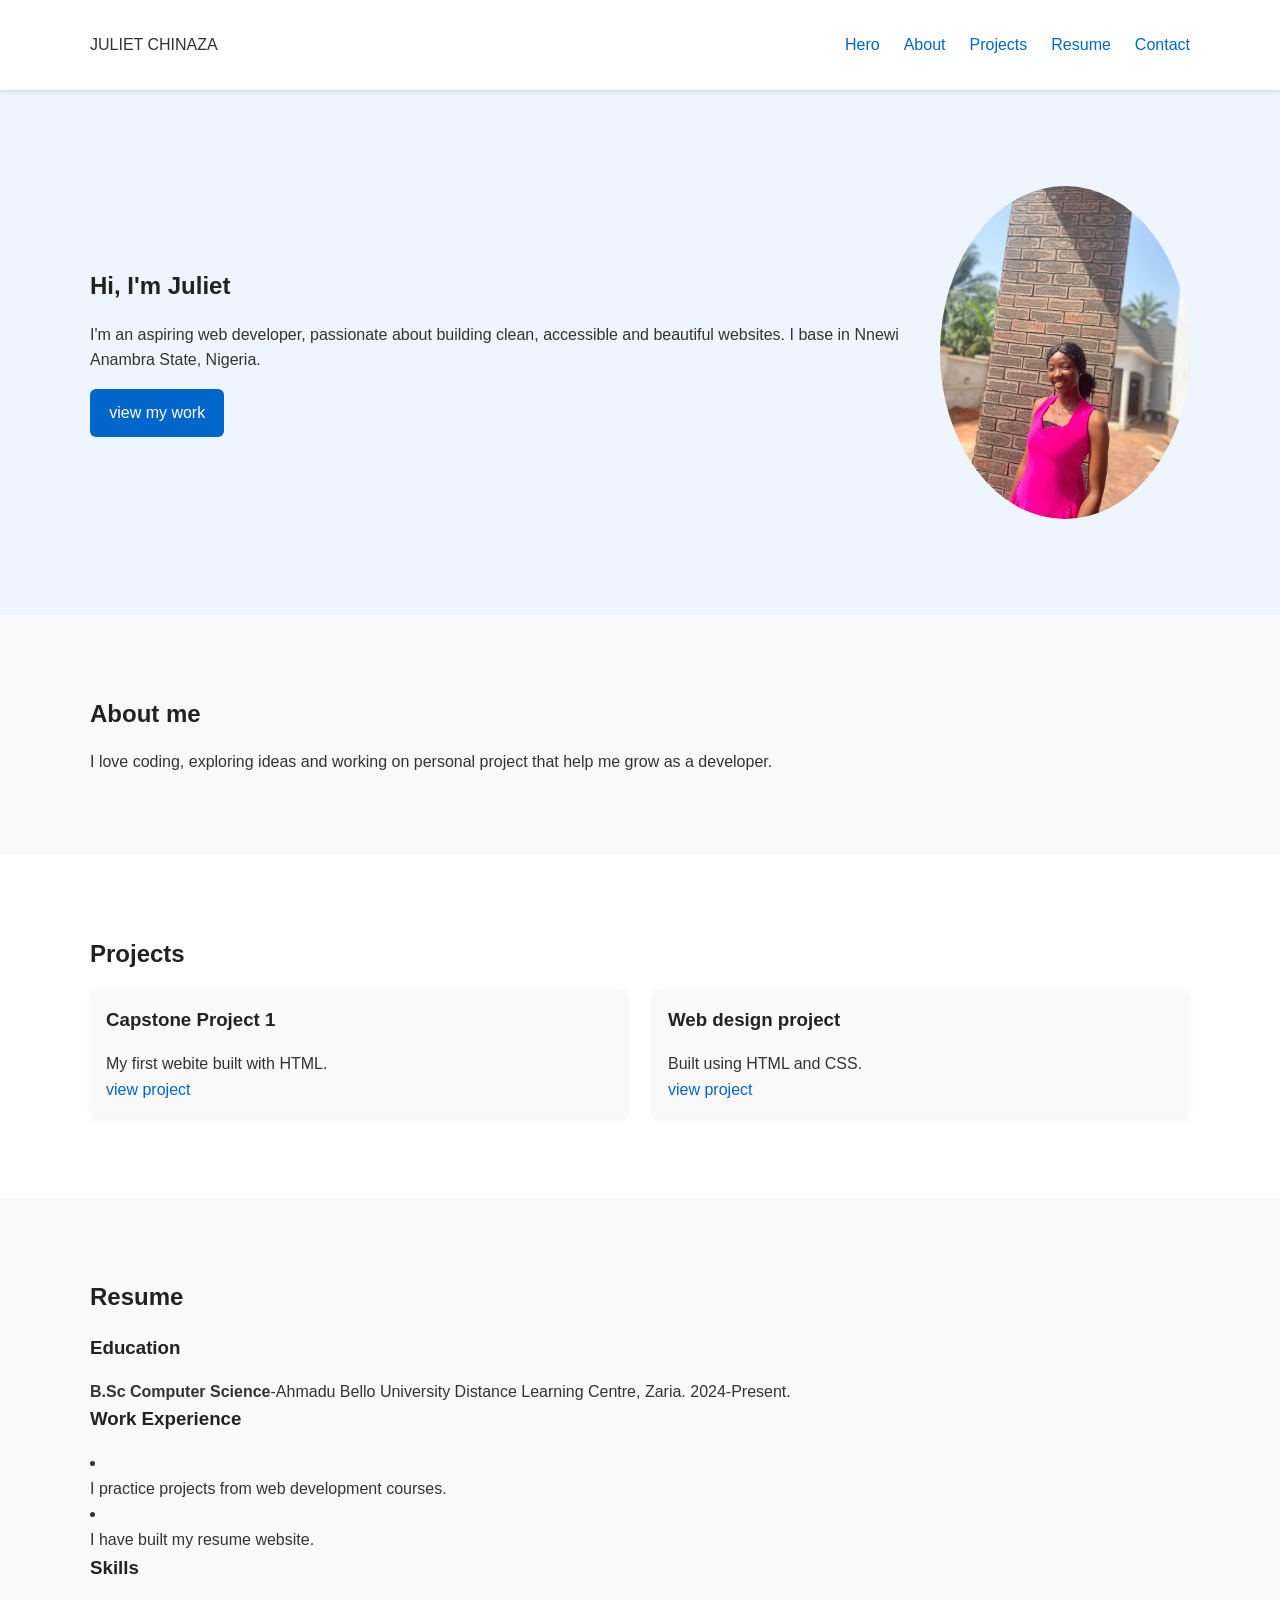
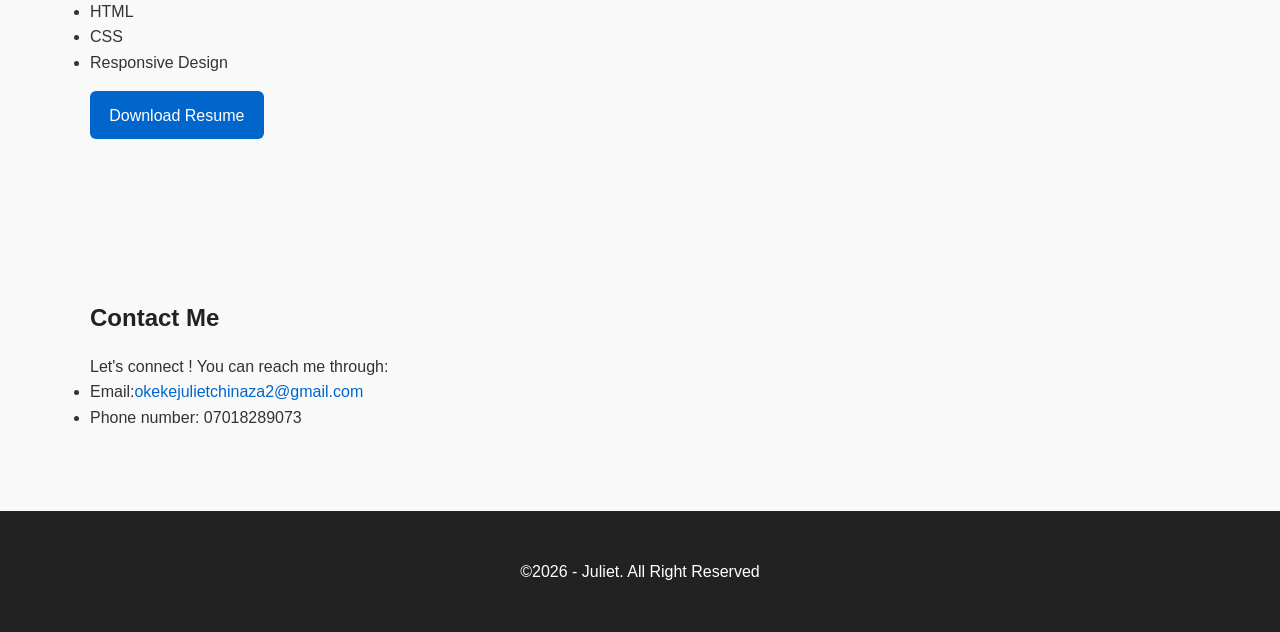
<file: index.html>
<!DOCTYPE html>
<html lang="en">
    <head>
        <meta charset="UTF-8">
        <meta name="viewport"content="width=device-width,initial-scale=1.0">
        <title>My Portfolio</title>
        <link rel="stylesheet"href="style.css">

    </head>
    <body>
        <header>
            <nav class="container">
                <div class="logo">JULIET CHINAZA</div>
                <ul class="nav-links">
                    <li><a href="#hero">Hero</a></li>
                    <li><a href="#about">About</a></li>
                    <li><a href="#projects">Projects</a></li>
                    <li><a href="#resume">Resume</a></li>
                    <li><a href="#contact">Contact</a></li>
                </ul>
            </nav>
        </header>
        <section id="hero" class="hero">
            <div class="container hero-content">
                <div class="hero-text">
                    <h1>Hi, I'm Juliet </h1>
                    <p>I'm an aspiring web developer, passionate about building clean, accessible and beautiful websites. I base in Nnewi Anambra State, Nigeria.</p>
                    <a href="#projects" class="btn">view my work</a>
                    </div>
                    <img src="IMG-20251213-WA0160.jpg"alt="IMG-20251213-WA0160" class="hero-img">
                </div>
            
        </section>
        <section id="about" class="about">
            <div class="container">
                <h2>About me</h2>
                <p>I love coding, exploring ideas and working on personal project that help me grow as a developer.</p>
                

            </div>
        </section>
        <section id="projects" class="projects">
            <div class="container">
                <h2>Projects</h2>
                <div class="project-grid">
                    <article class="card">
                        
                        <h3>Capstone Project 1</h3>
                        <p>My first webite built with HTML.</p>
                        <a href="Resume screenshot.jpg"  class="link">view project</a></a>
                    </article>
                    <article class="card">
                        
                        <h3>Web design project</h3>
                        <p>Built using HTML and CSS.</p>
                        <a href="web design 1.png" class="link">view project</a>
                    </article>
                    

                </div>
            </div>
        </section>
        <section id="resume" class="resume">
            <div class="container">
                <h2>Resume</h2>
                <h3>Education</h3>
                <p><strong> B.Sc Computer Science</strong>-Ahmadu Bello University Distance Learning Centre, Zaria. 2024-Present.</p>
                <h3>Work Experience</h3>
               <li> <p>I practice projects from web development courses.</p></li>
               <li><p>I have built my resume website.</p></li>
               <h3>Skills</h3>
               <ul class="skill-list">
                <li>HTML</li>
                <li>CSS</li>
                <li>Responsive Design</li>
                
               </ul>
               <a href="resume.html" class="btn"download>Download Resume</a>
        
            
            </div>
        </section>
        <section id="contact" class="contact">
            <div class="container">
                <h2>Contact Me</h2>
                <p>Let's connect ! You can reach me through:</p>
                <ul class="Contact-list">
                    <li>Email:<a href="mailto:okekejulietchinaza2@gmail.com">okekejulietchinaza2@gmail.com</a></li>
                    <li>Phone number: 07018289073</li>
                    
                    
                </ul>
            </div>
        </section>
        <footer>
            <div class="container">
                <p>&copy;2026 - Juliet. All Right Reserved</p>
            </div>
        </footer>

    </body>
</html>
</file>
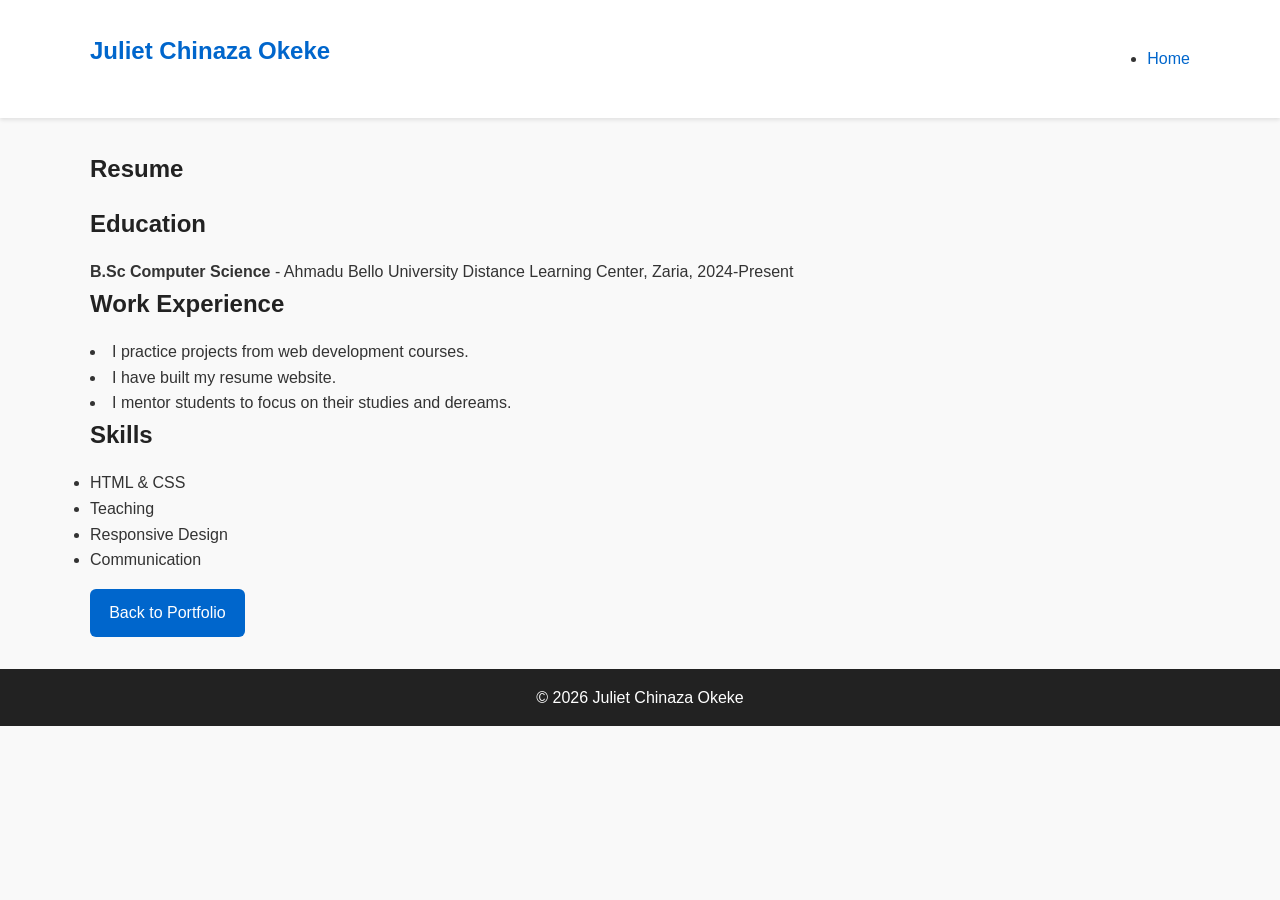
<file: resume.html>
<!DOCTYPE html>
<html lang="en">
<head>
    <meta charset="UTF-8">
    <meta name="viewport" content="width=device-width, initial-scale=1.0">
    <title>Resume</title>
    <link rel="stylesheet" href="style.css">
</head>
<body>
    <header>
        <nav class="container">
            <h2 class="logo"><a href="index.html">Juliet Chinaza Okeke</a></h2>
            <ul>
                <li><a href="index.html">Home</a></li>
            </ul>
        </nav>
    </header>

    <section class="container resume">
        <h1>Resume</h1>
        
        <h2>Education</h2>
        <p><strong>B.Sc Computer Science</strong> - Ahmadu Bello University Distance Learning Center, Zaria, 2024-Present</p>
        

        <h2>Work Experience</h2>
        <P><li>I practice projects from web development courses.</li></P>
        <p><li>I have built my resume website.</li></p>
        <p><li>I mentor students to focus on their studies and dereams.</li></p>

        <h2>Skills</h2>
        <ul>
            <li>HTML & CSS</li>
            <li>Teaching</li>
            <li>Responsive Design</li>
            <li>Communication</li>
        </ul>

        <a href="index.html" class="btn">Back to Portfolio</a>
    </section>

    <footer>
        <p>© 2026 Juliet Chinaza Okeke</p>
    </footer>
</body>
</html>
</file>
<file: style.css>
* {
  margin: 0;
  padding: 0;
  box-sizing: border-box;
}

body {
  font-family: Arial, Helvetica, sans-serif;
  line-height: 1.6;
  color: #333;
  background: #f9f9f9;
}

.container {
  width: 90%;
  max-width: 1100px;
  margin: 0 auto;
  padding: 2rem 0;
  
}

h1, h2, h3 {
  margin-bottom: 1rem;
  color: #222;
}

a {
  color: #0066cc;
  text-decoration: none;
}

a:hover {
  text-decoration: underline;
}

.btn {
  display: inline-block;
  background: #0066cc;
  color: white;
  padding: 0.7rem 1.2rem;
  border-radius: 6px;
  margin-top: 1rem;
}

.btn:hover {
  background: #004999;
  text-decoration: none;
}


header {
  background: white;
  box-shadow: 0 2px 4px rgba(0,0,0,0.1);
  position: sticky;
  top: 0;
}

nav {
  display: flex;
  justify-content: space-between;
  align-items: center;
  padding: 1rem 0;
}

.nav-links {
  list-style: none;
  display: flex;
  gap: 1.5rem;
}


.hero {
  background: #eef5ff;
  padding: 4rem 0;
}

.hero-content {
  display: flex;
  align-items: center;
  gap: 2rem;
  flex-wrap: wrap;
}

.hero-text {
  flex: 1;
}

.hero-img {
  width: 250px;
  border-radius: 50%;
  flex-shrink: 0;
}


section {
  padding: 3rem 0;
}

.projects {
  background: white;
}

.project-grid {
  display: grid;
  grid-template-columns: repeat(auto-fit, minmax(280px, 1fr));
  gap: 1.5rem;
}

.card {
  background: #f9f9f9;
  padding: 1rem;
  border-radius: 8px;
  box-shadow: 0 2px 5px rgba(0,0,0,0.05);
}

.card img {
  width: 100%;
  border-radius: 6px;
  margin-bottom: 0.5rem;
}

.skills-list {
  display: flex;
  flex-wrap: wrap;
  gap: 0.5rem;
  list-style: none;
  margin: 1rem 0;
}

.skills-list li {
  background: #eef5ff;
  padding: 0.4rem 0.8rem;
  border-radius: 4px;
}

.contact-list {
  list-style: none;
}


footer {
  background: #222;
  color: white;
  text-align: center;
  padding: 1rem 0;
}


@media (max-width: 768px) {
  .nav-links {
    gap: 0.8rem;
    font-size: 0.9rem;
  }
  .hero-content {
    flex-direction: column;
    text-align: center;
  }
}
</file>
